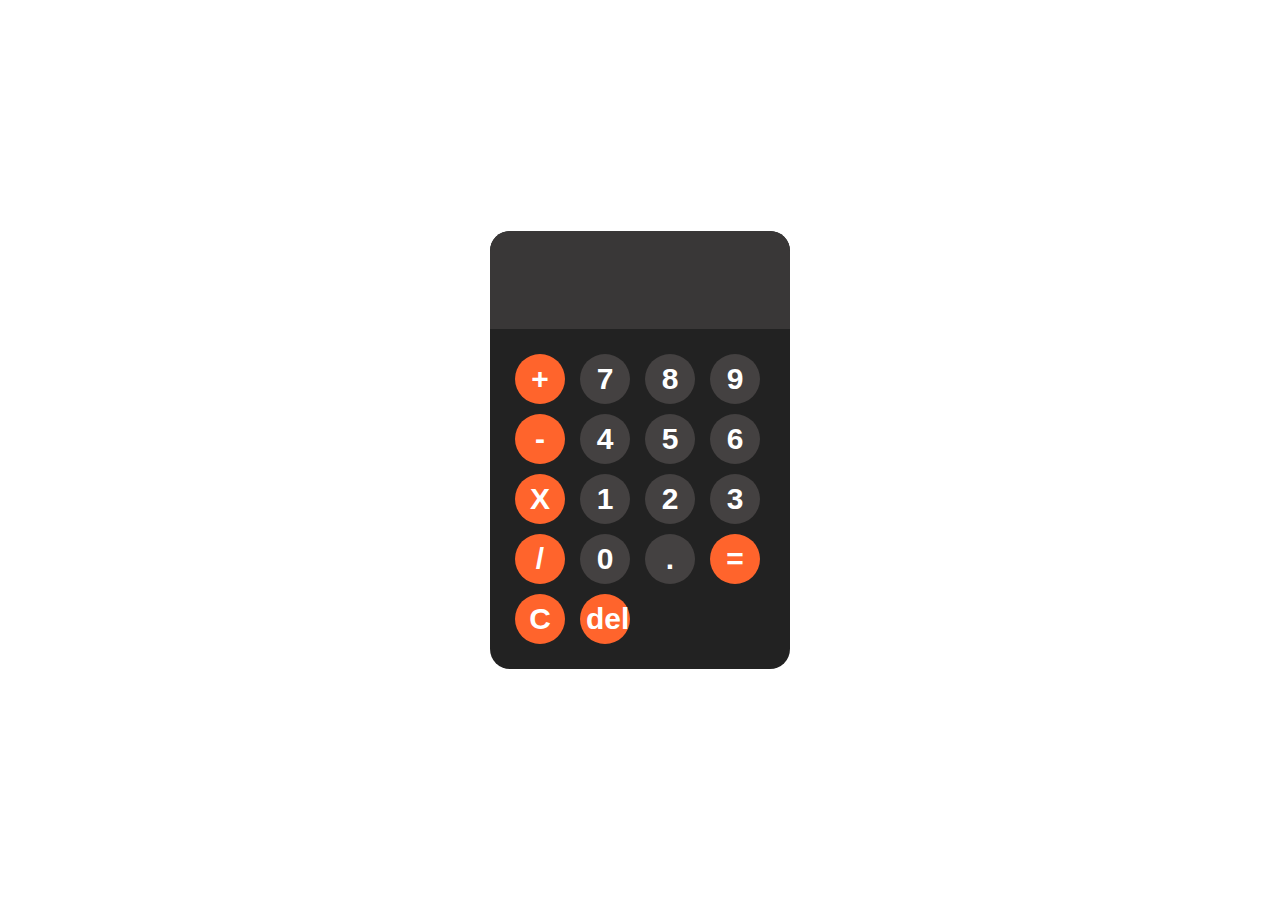
<file: calculator/index.html>
<!DOCTYPE html>
<html lang="en">
<head>
    <meta charset="UTF-8">
    <meta name="viewport" content="width=device-width, initial-scale=1.0">
    <title>Document</title>
</head>
<link rel="stylesheet" href="style.css">
<body>
    <div id="calculator">
        <input id="display" readonly>
        <div id="keys">
            <button onclick="appendToDisplay('+')" class="operator-btn">+</button>
            <button onclick="appendToDisplay('7')">7</button>
            <button onclick="appendToDisplay('8')">8</button>
            <button onclick="appendToDisplay('9')">9</button>
            <button onclick="appendToDisplay('-')" class="operator-btn">-</button>
            <button onclick="appendToDisplay('4')">4</button>
            <button onclick="appendToDisplay('5')">5</button>
            <button onclick="appendToDisplay('6')">6</button>
            <button onclick="appendToDisplay('*')" class="operator-btn">X</button>
            <button onclick="appendToDisplay('1')">1</button>
            <button onclick="appendToDisplay('2')">2</button>
            <button onclick="appendToDisplay('3')">3</button>
            <button onclick="appendToDisplay('/')" class="operator-btn">/</button>
            <button onclick="appendToDisplay('0')" >0</button>
            <button onclick="appendToDisplay('.')">.</button>
            <button onclick="calculate()" class="operator-btn">=</button>
            <button onclick="clearScreen()" class="operator-btn">C</button>
            <button onclick="deleteButton()" class="operator-btn">del</button>
        </div>
    </div>
    <script src="script.js"></script>
</body>
</html>
</file>
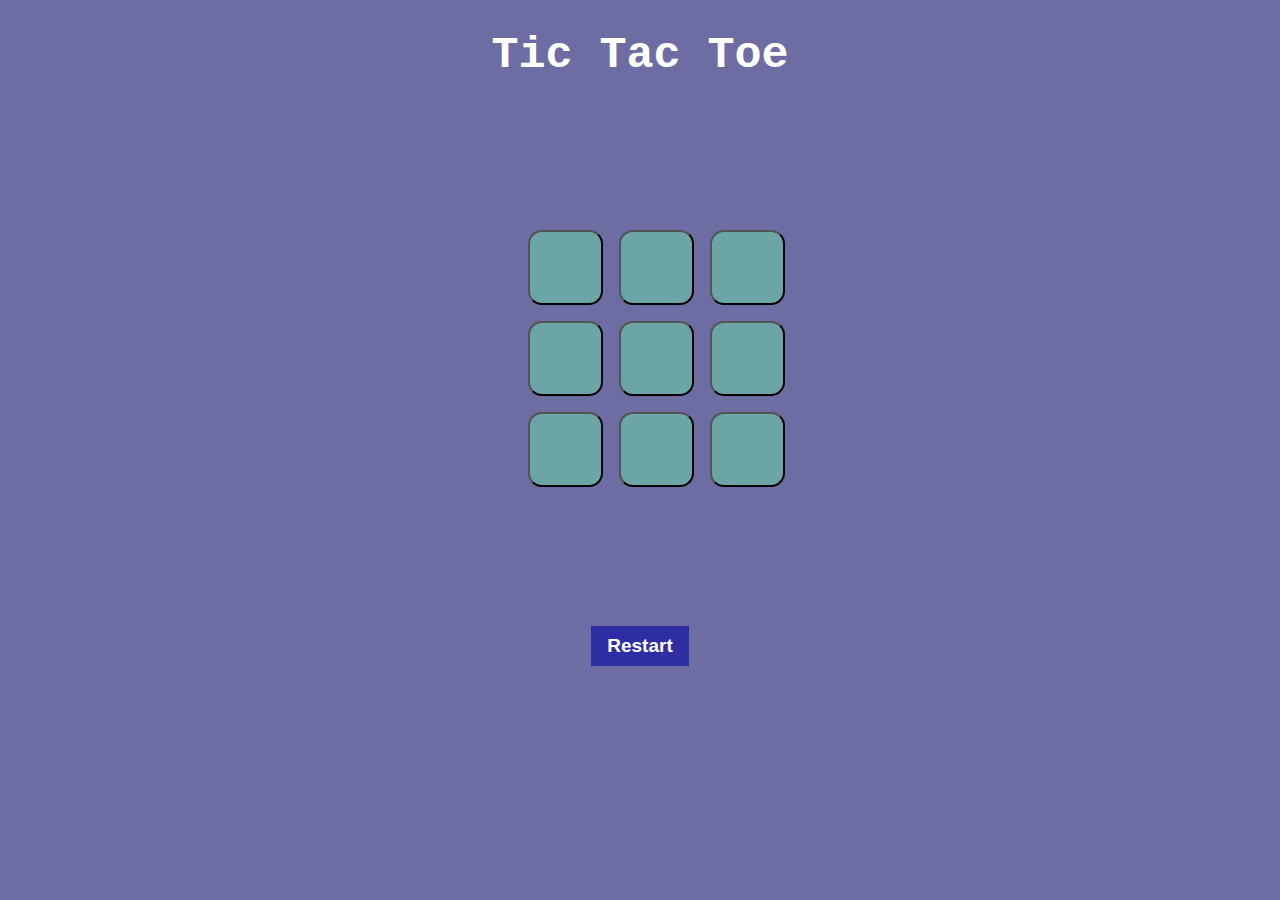
<file: Tic_Tac_Toe/game.html>
<!DOCTYPE html>
<html lang="en">

<head>
    <meta charset="UTF-8">
    <meta name="viewport" content="width=device-width, initial-scale=1.0">
    <title>Document</title>
</head>
<link rel="stylesheet" href="style.css">

<body>
    <h1 id="title_game">Tic Tac Toe</h1>
    <div class="container">
        <div id="canvas">
            <button cellIndex="0" class="cell"></button>
            <button cellIndex="1" class="cell"></button>
            <button cellIndex="2" class="cell"></button>
            <button cellIndex="3" class="cell"></button>
            <button cellIndex="4" class="cell"></button>
            <button cellIndex="5" class="cell"></button>
            <button cellIndex="6" class="cell"></button>
            <button cellIndex="7" class="cell"></button>
            <button cellIndex="8" class="cell"></button>
        </div>
    </div>
    <div id="winnerName"></div>
    <center><button id="resetBtn">Restart</button></center>
    <script src="logic.js"></script>
</body>

</html>
</file>
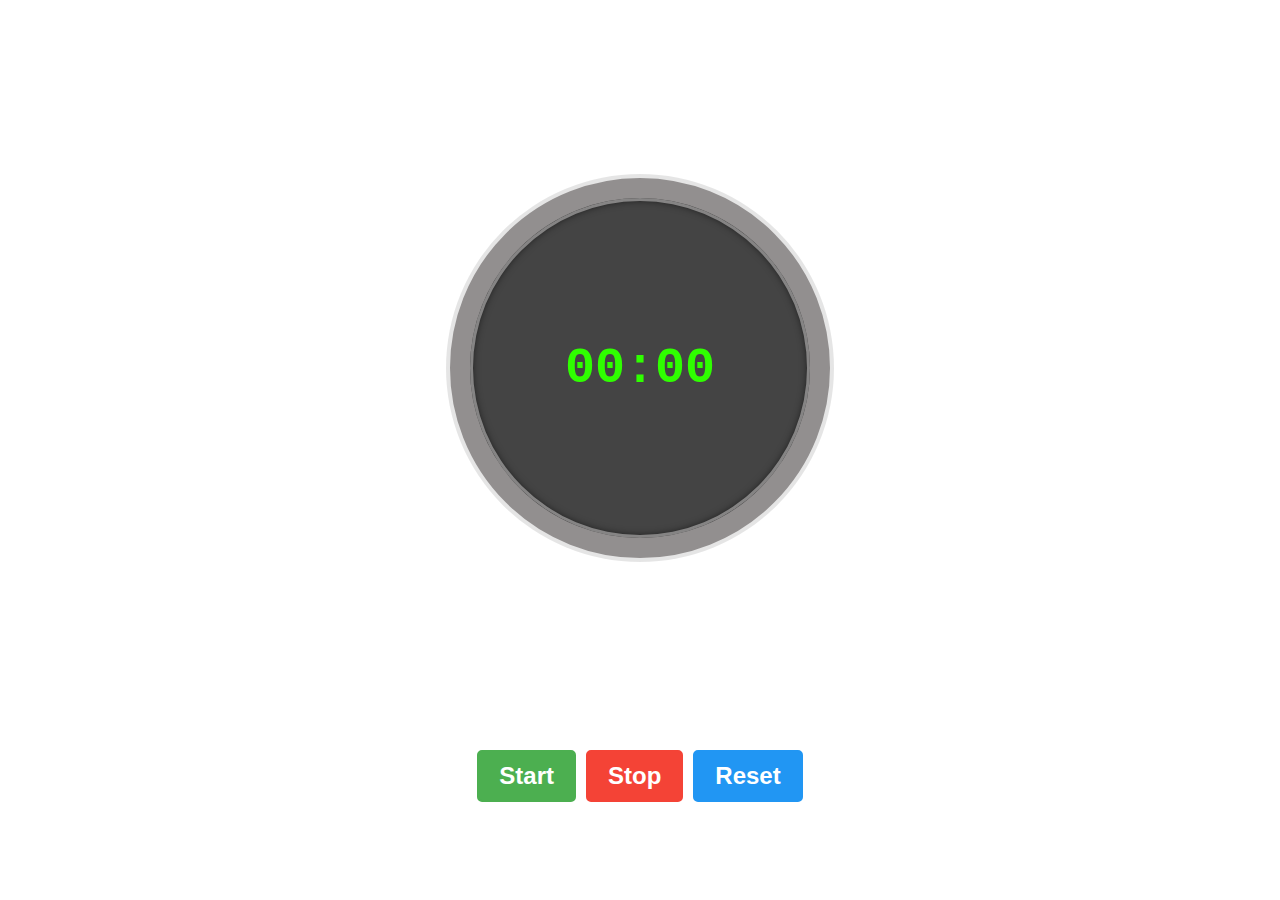
<file: TIMER/timer.html>
<!DOCTYPE html>
<html lang="en">
<head>
    <meta charset="UTF-8">
    <meta name="viewport" content="width=, initial-scale=1.0">
    <title>Document</title>
    <link rel="stylesheet" href="style.css">
</head>
<body>
    <div class="main">
    <div class="clock">
        <div class="clock-face">
            <div class="hand min-hand"> 00 </div>
            <div class="section">:</div>
            <div class="hand second-hand">00</div>
        </div>
    </div>
</div>
    <div class="btn">
        <button class="startBtn">Start</button>
        <button class="stopBtn">Stop</button>
        <button class="resetBtn">Reset</button>
    </div>
</body>
<script src="script.js"></script>
</html>
</file>
<file: calculator/style.css>
body{
    margin:0px;
    display: flex;
    justify-content: center;
    align-items: center;
    height:100vh;
}
#calculator{
    font-family: 'Courier New', Courier, monospace;
    background-color: #222;
    border-radius: 20px;
    max-width: 300px;
    overflow: hidden;
}
#display{

    width: 100%;
    border: none;
    padding: 20px;
    font-size: 50px;
    text-align :left;
    background-color: #393737;
}
#keys{
    display: grid;
    grid-template-columns: repeat(4,1fr);
    gap: 10px;
    padding: 25px;
}
button{
    width: 50px;
    height: 50px;
    border-radius: 50px;
    border: none;
    background-color: #444141;
    color: white;
    font-size: 30px;
    font-weight: bold;
    cursor:pointer;
}
button:hover{
    background-color: #4b4a47;
}
button:active{
    background-color: #626262;
}
.operator-btn{
    background-color: #ff642c;
}
.operator-btn:hover{
    background-color: #e98a67;
}
.operator-btn:active{
    background-color: #ffb296;
}
input{
    color: white;
}
</file>
<file: Tic_Tac_Toe/style.css>
body{
    /* color: ; */
    background-color: #6d6da3;
}
.container{
    display: flex;
    justify-content: center;
    align-items: center;
    height: 55vh;
}
#canvas{
    /* background-color: #a4a096cd; */
    display: grid;
    grid-template-columns: repeat(3,auto);
    max-width: 240px;

}
#title_game{
    text-align: center;
    font-size: 45px;
    color: white;
    font-family: 'Courier New', Courier, monospace;
    font-weight: bold;
}
#winnerName{
    color: white;
    text-align: center;
    font-size: 26px;
    margin-bottom: 20px;
    font-weight: bold;
}
#resetBtn{
    background-color: #2e2ea2;
    color: white;
    border: none;
    padding: 9px 16px ;
    font-weight: bold;
    font-size: 19px;
}

.cell{
    display: flex;
    justify-content: center;
    align-items: center;
    width: 75px;
    height: 75px;
    background-color: #6ca5a5;
    color: white;
    margin: 8px;
    font-size: 30px;
    border-radius: 14px;
}
.cell:hover{
    transition: .24s ease-in;
    box-shadow: 5px 8px 28px 0px #5cfcec;
}
</file>
<file: TIMER/style.css>
.main{
    display: flex;
    justify-content: center;
    align-items: center;
    height: 80vh;
}
.clock {
    display: flex;
    justify-content: center;
    align-items: center;
    width: 300px;
    height: 300px;
    border: 20px solid #928f8f;
    border-radius: 50%;
    position: relative;
    padding: 20px;
    box-shadow: 0 0 0 4px rgba(0,0,0,0.1), inset 0 0 0 3px #858484, inset 0 0 10px black;
    background-color: #444;
}
.clock-face {
    display: flex;
    align-items: center;
    justify-content: center;
    /*  */
    color: #2fff00;
    font-size: 50px;
    font-family: 'Courier New', Courier, monospace;
    font-weight: bold;
}
.startBtn{
    padding: 10px 20px;
    background-color: #4CAF50;
    color: white;
    font-weight: bold;
    font-size: 24px;
    border: 2px solid #4CAF50;
    border-radius: 5px;
    cursor: pointer;
    margin: 2px 5px;
}
.btn{
    display: flex;
    justify-content: center;
    align-items: center;
    margin-top: 20px;
}
.stopBtn{
    padding: 10px 20px;
    background-color: #f44336;
    color: white;
    font-weight: bold;
    font-size: 24px;
    border: 2px solid #f44336;
    border-radius: 5px;
    cursor: pointer;
    margin: 2px 5px;
}
.resetBtn{
    padding: 10px 20px;
    background-color: #2196F3;
    color: white;
    font-weight: bold;
    font-size: 24px;
    border: 2px solid #2196F3;
    border-radius: 5px;
    cursor: pointer;
    margin: 2px 5px;
}
</file>
